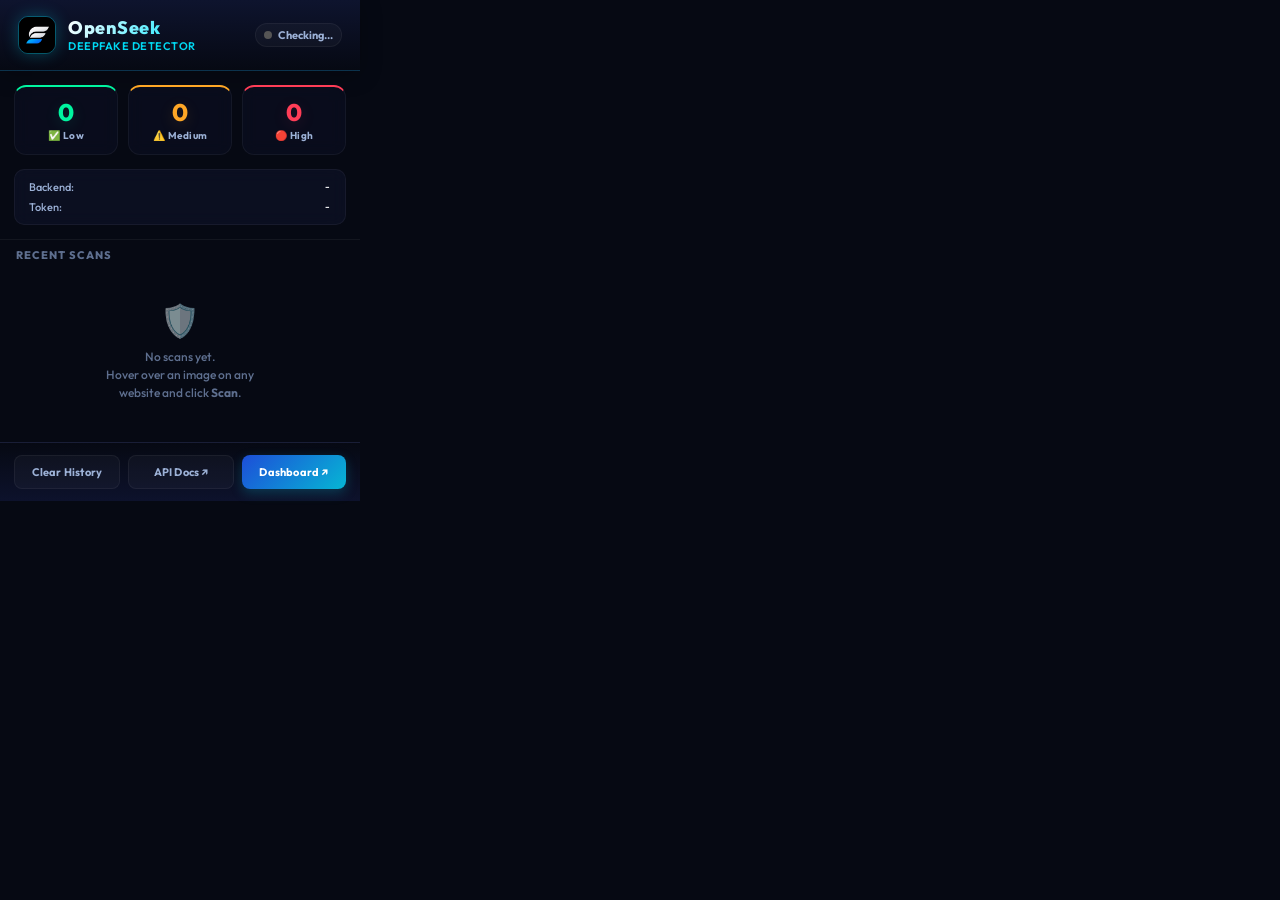
<file: extension/popup.html>
<!DOCTYPE html>
<html lang="en">
<head>
  <meta charset="UTF-8" />
  <meta name="viewport" content="width=device-width, initial-scale=1.0" />
  <title>OpenSeek</title>
  <link rel="preconnect" href="https://fonts.googleapis.com">
  <link rel="preconnect" href="https://fonts.gstatic.com" crossorigin>
  <link href="https://fonts.googleapis.com/css2?family=Outfit:wght@400;500;600;700;800&family=JetBrains+Mono:wght@400;500&display=swap" rel="stylesheet">
  <link rel="stylesheet" href="popup.css" />
</head>
<body>

  <!-- Header -->
  <div class="header">
    <img src="icons/icon128.png" alt="OpenSeek" />
    <div class="header-text">
      <h1>OpenSeek</h1>
      <p>Deepfake Detector</p>
    </div>
    <div class="status-dot" id="statusDot">
      <span class="dot" id="dot"></span>
      <span id="statusText">Checking…</span>
    </div>
  </div>

  <!-- Stats row -->
  <div class="stats">
    <div class="stat-item low">
      <div class="stat-value" id="countLow">0</div>
      <div class="stat-label">✅ Low</div>
    </div>
    <div class="stat-item medium">
      <div class="stat-value" id="countMedium">0</div>
      <div class="stat-label">⚠️ Medium</div>
    </div>
    <div class="stat-item high">
      <div class="stat-value" id="countHigh">0</div>
      <div class="stat-label">🔴 High</div>
    </div>
  </div>

  <!-- Diagnostics Panel -->
  <div class="diagnostics-panel">
    <div class="diag-row">
      <span class="diag-label">Backend:</span>
      <strong id="diagBackend" class="diag-value">-</strong>
    </div>
    <div class="diag-row">
      <span class="diag-label">Token:</span>
      <strong id="diagToken" class="diag-value">-</strong>
    </div>
  </div>

  <!-- Offline banner -->
  <div class="offline-banner" id="offlineBanner">
    ⚡ Backend offline — start it with:<br>
    <code>source venv/bin/activate</code><br>
    <code>uvicorn main:app --reload --port 8000</code>
  </div>

  <!-- History -->
  <div class="section-title">Recent Scans</div>

  <div class="history-list" id="historyList">
    <div class="empty-state" id="emptyState">
      <div class="icon">🛡️</div>
      <p>No scans yet.<br/>Hover over an image on any<br/>website and click <strong>Scan</strong>.</p>
    </div>
  </div>

  <!-- Footer -->
  <div class="footer">
    <button class="btn btn-ghost" id="clearBtn">Clear History</button>
    <button class="btn btn-ghost" id="docsBtn">API Docs ↗</button>
    <button class="btn btn-primary" id="dashboardBtn">Dashboard ↗</button>
  </div>

  <script src="popup.js"></script>
</body>
</html>
</file>
<file: extension/popup.css>
/* ─── OpenSeek Cyber-Forensic Premium Design System ───────────────────────── */
:root {
    --bg-primary: #060913;
    --bg-surface: #0e1328;
    --bg-surface-hover: #151c36;
    --border-color: rgba(255, 255, 255, 0.05);
    --border-color-glow: rgba(0, 229, 255, 0.15);
    
    --text-primary: #ffffff;
    --text-secondary: #9cb1d6;
    --text-muted: #5e6f8f;
    
    /* Harmonious tailormade alert colors */
    --color-low: #00f5a0;
    --color-low-bg: rgba(0, 245, 160, 0.08);
    --color-medium: #ffa726;
    --color-medium-bg: rgba(255, 167, 38, 0.08);
    --color-high: #ff3d57;
    --color-high-bg: rgba(255, 61, 87, 0.08);
    
    --font-main: 'Outfit', sans-serif;
    --font-mono: 'JetBrains Mono', monospace;
    
    --glow-cyan: 0 0 16px rgba(0, 229, 255, 0.25);
    --glow-low: 0 4px 15px rgba(0, 245, 160, 0.15);
    --glow-medium: 0 4px 15px rgba(255, 167, 38, 0.15);
    --glow-high: 0 4px 15px rgba(255, 61, 87, 0.15);
}

* {
    box-sizing: border-box;
    margin: 0;
    padding: 0;
}

body {
    width: 360px;
    min-height: 430px;
    background-color: var(--bg-primary);
    font-family: var(--font-main);
    color: var(--text-primary);
    overflow-x: hidden;
    display: flex;
    flex-direction: column;
}

/* ── Header ─────────────────────────────────────────────────────────────── */
.header {
    background: linear-gradient(180deg, #0e142e 0%, var(--bg-primary) 100%);
    padding: 16px 18px;
    display: flex;
    align-items: center;
    gap: 12px;
    border-bottom: 1px solid var(--border-color-glow);
    box-shadow: 0 4px 20px rgba(0, 0, 0, 0.25);
}

.header img {
    width: 38px;
    height: 38px;
    border-radius: 10px;
    box-shadow: var(--glow-cyan);
    border: 1.5px solid rgba(0, 229, 255, 0.35);
    transition: transform 0.3s cubic-bezier(0.175, 0.885, 0.32, 1.275);
}

.header:hover img {
    transform: scale(1.1) rotate(5deg);
}

.header-text h1 {
    font-size: 18px;
    font-weight: 800;
    color: #fff;
    letter-spacing: 0.5px;
    background: linear-gradient(120deg, #fff 0%, #00e5ff 100%);
    -webkit-background-clip: text;
    -webkit-text-fill-color: transparent;
    line-height: 1.2;
}

.header-text p {
    font-size: 11px;
    font-weight: 600;
    color: #00e5ff;
    letter-spacing: 0.5px;
    text-transform: uppercase;
    opacity: 0.95;
}

.status-dot {
    margin-left: auto;
    display: flex;
    align-items: center;
    gap: 6px;
    font-size: 11px;
    font-weight: 700;
    color: var(--text-secondary);
    background: rgba(255, 255, 255, 0.03);
    padding: 4px 8px;
    border-radius: 12px;
    border: 1px solid var(--border-color);
}

.dot {
    width: 8px;
    height: 8px;
    border-radius: 50%;
    background: #555;
    flex-shrink: 0;
}

@keyframes pulse-online {
    0% { box-shadow: 0 0 0 0 rgba(0, 245, 160, 0.4); }
    70% { box-shadow: 0 0 0 6px rgba(0, 245, 160, 0); }
    100% { box-shadow: 0 0 0 0 rgba(0, 245, 160, 0); }
}

@keyframes pulse-offline {
    0% { box-shadow: 0 0 0 0 rgba(255, 61, 87, 0.4); }
    70% { box-shadow: 0 0 0 6px rgba(255, 61, 87, 0); }
    100% { box-shadow: 0 0 0 0 rgba(255, 61, 87, 0); }
}

.dot.online {
    background: var(--color-low);
    animation: pulse-online 2s infinite;
}

.dot.offline {
    background: var(--color-high);
    animation: pulse-offline 2s infinite;
}

/* ── Stats Container ────────────────────────────────────────────────────── */
.stats {
    display: grid;
    grid-template-columns: repeat(3, 1fr);
    gap: 10px;
    padding: 14px 14px;
}

.stat-item {
    padding: 12px 6px;
    text-align: center;
    background: rgba(14, 19, 40, 0.45);
    border: 1px solid var(--border-color);
    border-radius: 12px;
    transition: all 0.25s ease;
    backdrop-filter: blur(8px);
}

.stat-item:hover {
    background: var(--bg-surface-hover);
    border-color: rgba(255, 255, 255, 0.1);
    transform: translateY(-2px);
}

.stat-value {
    font-size: 24px;
    font-weight: 800;
    line-height: 1.1;
}

.stat-label {
    font-size: 10px;
    font-weight: 700;
    color: var(--text-secondary);
    margin-top: 4px;
    letter-spacing: 0.5px;
}

.stat-item.low {
    border-top: 2px solid var(--color-low);
}
.stat-item.low .stat-value {
    color: var(--color-low);
    text-shadow: var(--glow-low);
}

.stat-item.medium {
    border-top: 2px solid var(--color-medium);
}
.stat-item.medium .stat-value {
    color: var(--color-medium);
    text-shadow: var(--glow-medium);
}

.stat-item.high {
    border-top: 2px solid var(--color-high);
}
.stat-item.high .stat-value {
    color: var(--color-high);
    text-shadow: var(--glow-high);
}

/* ── Diagnostics Panel ──────────────────────────────────────────────────── */
.diagnostics-panel {
    margin: 0 14px 14px;
    padding: 10px 14px;
    background: rgba(14, 19, 40, 0.65);
    border: 1px solid var(--border-color);
    border-radius: 10px;
    backdrop-filter: blur(8px);
    display: flex;
    flex-direction: column;
    gap: 6px;
}

.diag-row {
    display: flex;
    justify-content: space-between;
    align-items: center;
    font-size: 11px;
}

.diag-label {
    color: var(--text-secondary);
    font-weight: 500;
}

.diag-value {
    color: #fff;
    font-family: var(--font-mono);
    max-width: 220px;
    white-space: nowrap;
    overflow: hidden;
    text-overflow: ellipsis;
    text-align: right;
    font-weight: 500;
}

/* ── Section Title ──────────────────────────────────────────────────────── */
.section-title {
    font-size: 11px;
    font-weight: 800;
    letter-spacing: 1px;
    text-transform: uppercase;
    color: var(--text-muted);
    padding: 8px 16px 8px;
    border-top: 1px solid var(--border-color);
}

/* ── History List ────────────────────────────────────────────────────────── */
.history-list {
    flex: 1;
    max-height: 190px;
    overflow-y: auto;
    scrollbar-width: thin;
    scrollbar-color: rgba(255, 255, 255, 0.08) transparent;
    padding: 0 14px 10px;
}

.history-list::-webkit-scrollbar {
    width: 4px;
}

.history-list::-webkit-scrollbar-thumb {
    background: rgba(255, 255, 255, 0.08);
    border-radius: 4px;
}

.history-item {
    display: flex;
    flex-direction: column;
    padding: 10px 12px;
    margin-bottom: 8px;
    background: rgba(255, 255, 255, 0.02);
    border: 1px solid var(--border-color);
    border-radius: 10px;
    transition: all 0.2s cubic-bezier(0.4, 0, 0.2, 1);
}

.history-item:hover {
    background: var(--bg-surface-hover);
    border-color: rgba(0, 229, 255, 0.2);
    transform: translateY(-1.5px);
}

.risk-chip {
    font-size: 9px;
    font-weight: 800;
    padding: 3px 8px;
    border-radius: 6px;
    text-align: center;
    letter-spacing: 0.5px;
    text-transform: uppercase;
}

.chip-Low {
    background: var(--color-low-bg);
    color: var(--color-low);
    border: 1px solid rgba(0, 245, 160, 0.2);
}

.chip-Medium {
    background: var(--color-medium-bg);
    color: var(--color-medium);
    border: 1px solid rgba(255, 167, 38, 0.2);
}

.chip-High {
    background: var(--color-high-bg);
    color: var(--color-high);
    border: 1px solid rgba(255, 61, 87, 0.2);
}

.history-url {
    font-size: 11px;
    font-weight: 500;
    color: var(--text-muted);
    white-space: nowrap;
    overflow: hidden;
    text-overflow: ellipsis;
}

.history-type {
    font-size: 9px;
    font-weight: 700;
    color: #00e5ff;
    text-transform: uppercase;
    letter-spacing: 0.5px;
    background: rgba(0, 229, 255, 0.06);
    padding: 2px 6px;
    border-radius: 4px;
}

/* ── Empty State ─────────────────────────────────────────────────────────── */
.empty-state {
    padding: 30px 20px;
    text-align: center;
    color: var(--text-muted);
}

.empty-state .icon {
    font-size: 32px;
    margin-bottom: 8px;
    opacity: 0.6;
}

.empty-state p {
    font-size: 12px;
    line-height: 1.5;
    font-weight: 500;
}

/* ── Footer Actions ──────────────────────────────────────────────────────── */
.footer {
    padding: 12px 14px;
    display: flex;
    gap: 8px;
    background: linear-gradient(0deg, #0d122c 0%, var(--bg-primary) 100%);
    border-top: 1px solid var(--border-color);
}

.btn {
    flex: 1;
    padding: 9px 12px;
    border: none;
    border-radius: 8px;
    font-family: var(--font-main);
    font-size: 11px;
    font-weight: 700;
    cursor: pointer;
    transition: all 0.2s cubic-bezier(0.4, 0, 0.2, 1);
    letter-spacing: 0.2px;
}

.btn-primary {
    background: linear-gradient(135deg, #1d4ed8 0%, #06b6d4 100%);
    color: #fff;
    box-shadow: 0 4px 12px rgba(6, 182, 212, 0.25);
}

.btn-primary:hover {
    box-shadow: 0 4px 18px rgba(6, 182, 212, 0.45);
    filter: brightness(1.1);
    transform: translateY(-1px);
}

.btn-ghost {
    background: rgba(255, 255, 255, 0.03);
    color: var(--text-secondary);
    border: 1px solid var(--border-color);
}

.btn-ghost:hover {
    background: rgba(255, 255, 255, 0.07);
    border-color: rgba(255, 255, 255, 0.12);
    color: #fff;
}

.btn:active {
    transform: scale(0.96);
}

/* ── Backend Offline Banner ──────────────────────────────────────────────── */
.offline-banner {
    background: rgba(255, 61, 87, 0.08);
    border: 1px solid rgba(255, 61, 87, 0.25);
    border-radius: 8px;
    margin: 4px 14px 14px;
    padding: 10px 14px;
    font-size: 11px;
    color: #ff9eaf;
    display: none;
    line-height: 1.6;
    box-shadow: 0 4px 12px rgba(0, 0, 0, 0.2);
}

.offline-banner.visible {
    display: block;
}

.offline-banner code {
    background: rgba(0, 0, 0, 0.4);
    color: #00e5ff;
    padding: 2px 6px;
    border-radius: 4px;
    font-family: var(--font-mono);
    font-size: 10px;
    border: 1px solid rgba(0, 229, 255, 0.1);
}
</file>
